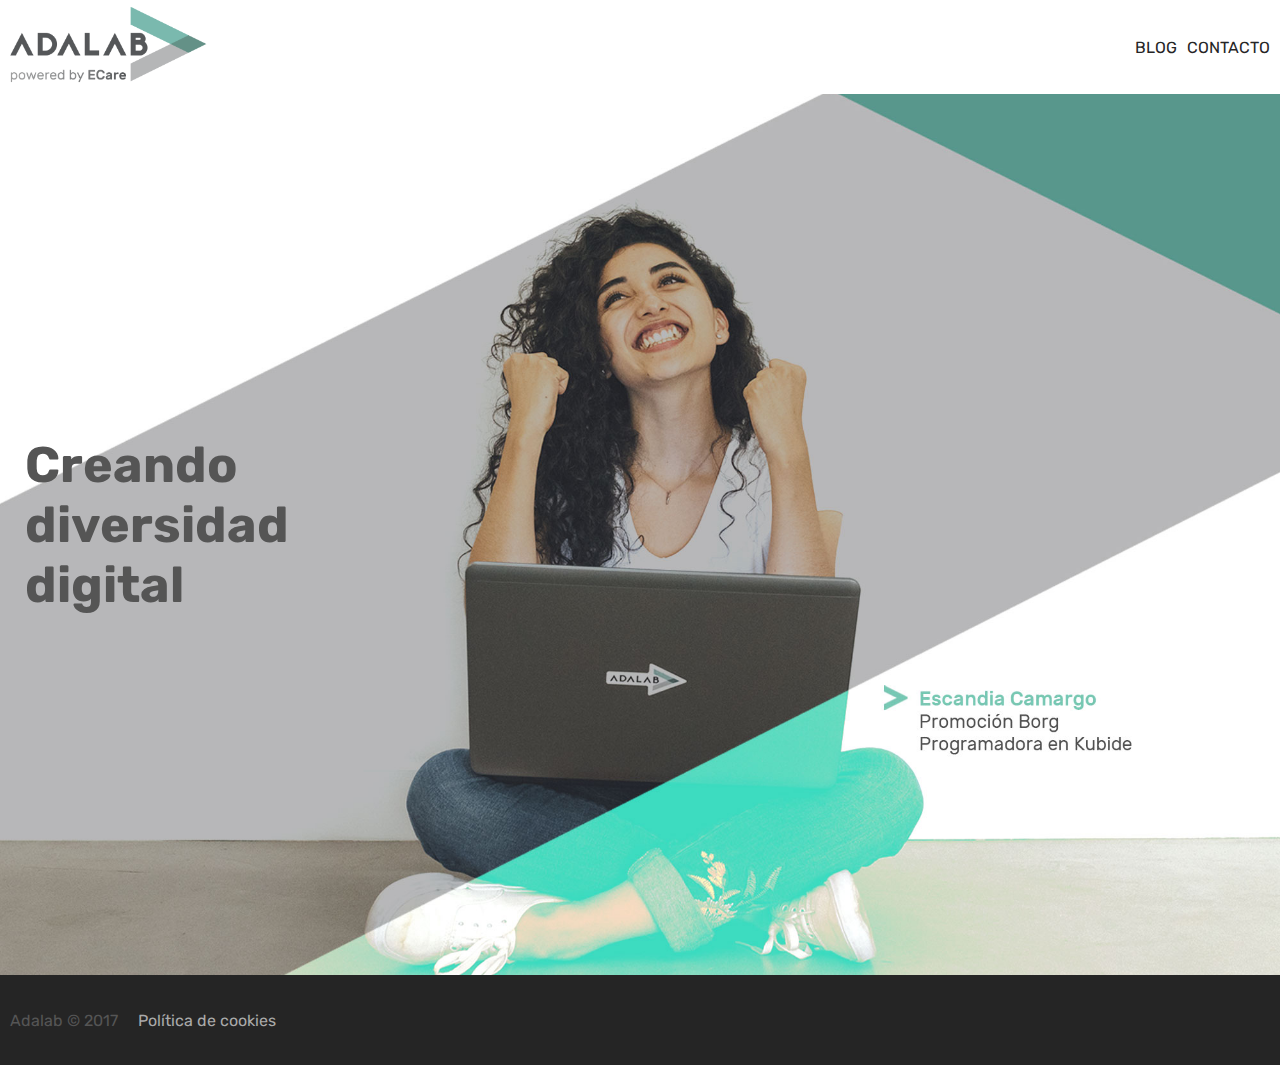
<file: index.html>
<!DOCTYPE html>
<html lang="es">
<head>
	<meta charset="UTF-8">
	<meta name="viewport" content="width=device-width, initial-scale=1.0">
	<meta http-equiv="X-UA-Compatible" content="ie=edge">
	<link rel="stylesheet" href="style/style.css">
	<link rel="stylesheet" href="https://fonts.googleapis.com/css?family=Rubik">
	<title>Evaluación</title>
</head>

<body>

	<header>
		<div class="logo">
			<a href="http://adalab.es/">
				<img src="images/logo-adalab.png" alt="Logo Adalab" class="logo-adalab">
			</a>
		</div>
		<nav class="menu">
			<ul>
				<li> <a href="http://adalab.es/noticias/" class="text-link" title="blog">BLOG</a></li>
				<li> <a href="contacto.html" class="text-link" title="contacto"> CONTACTO</a></li>
			</ul>
		</nav>
	</header>

	<main>
		<div class="backimage">
			<div class="diversidad">
				<h1>Creando diversidad digital</h1>
			</div>
		</div>
	</main>
	<footer>
			<span class="copyright">Adalab &copy; 2017</span>
			<span>
				<a href="http://adalab.es/politica-de-cookies/" class="cookies"> Política de cookies </a>
			</span>
	</footer>
</body>
</html>
</file>
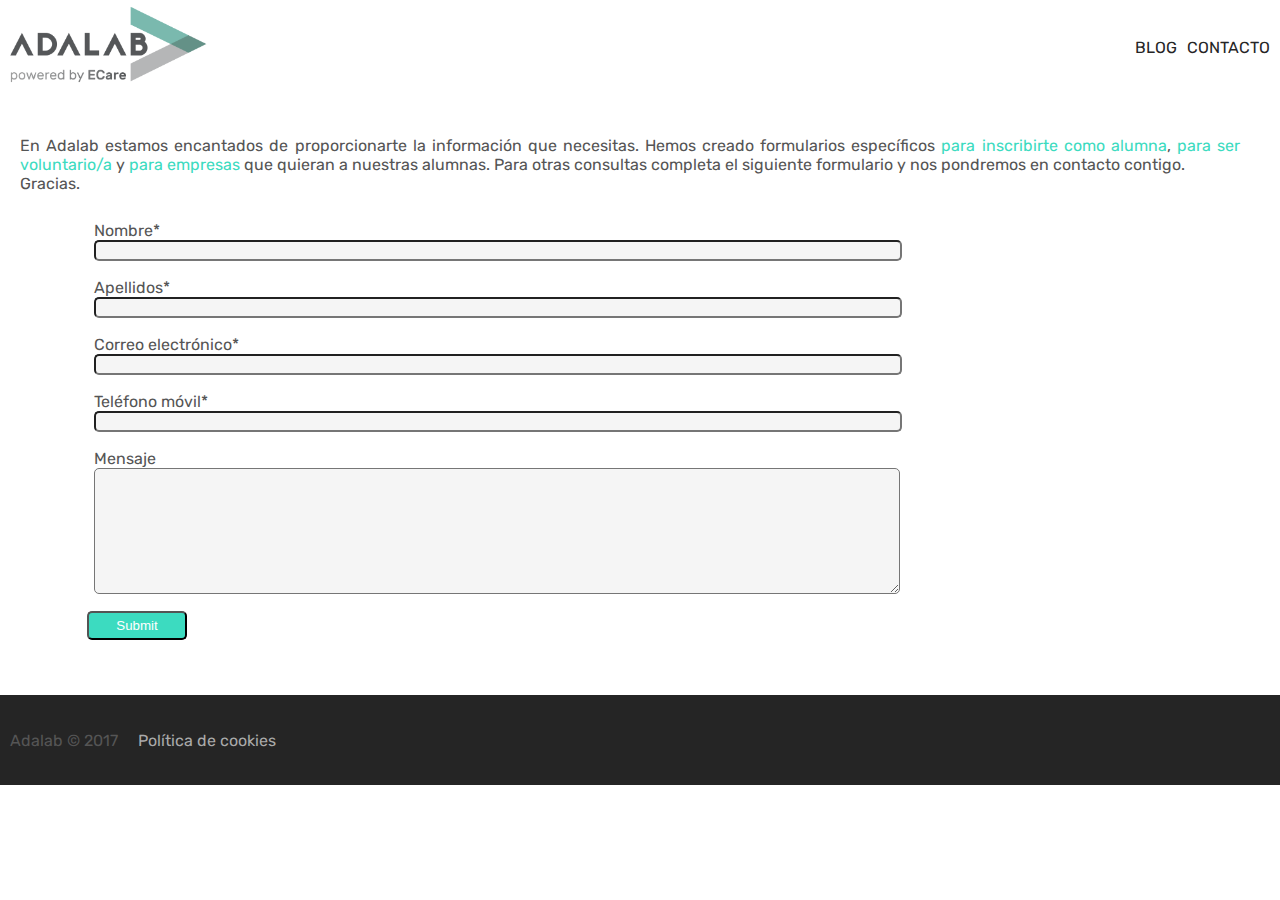
<file: contacto.html>
<!DOCTYPE html>
<html lang="es">
<head>
	<meta charset="UTF-8">
	<meta name="viewport" content="width=device-width, initial-scale=1.0">
	<meta http-equiv="X-UA-Compatible" content="ie=edge">
	<link rel="stylesheet" href="style/style.css">
	<link rel="stylesheet" href="https://fonts.googleapis.com/css?family=Rubik">
	<title>Formulario de contacto</title>
</head>
<body>
	<header>
		<div class="logo">
			<a href="http://adalab.es/">
				<img src="images/logo-adalab.png" alt="Logo Adalab" class="logo-adalab">
			</a>
		</div>
		<nav class="menu">
			<ul>
				<li> <a href="http://adalab.es/noticias/" class="text-link" title="blog">BLOG</a></li>
				<li> <a href="contacto.html" class="text-link" title="contacto"> CONTACTO</a></li>
			</ul>
		</nav>
	</header>
	<form method="post">
		<div class="intro">
			<p>En Adalab estamos encantados de proporcionarte la información que necesitas. Hemos creado formularios específicos<span class="azulito"> para inscribirte como alumna</span>, <span class="azulito">para ser voluntario/a</span> y<span class="azulito"> para empresas </span>que quieran a nuestras alumnas. Para otras consultas completa el siguiente formulario y nos pondremos en contacto contigo.<br>Gracias.</br></p>
		</div>
		<div class="cajitas">
			<div class="title">
				<label for="name">Nombre*</label>
				<input id="name" type="text" name="name" class="name" required>
			</div>
			<div class="title">
				<label for="surnames">Apellidos*</label>
				<input id="surnames" type="text" name="surnames" class="surnames" required>
			</div>
			<div class="title">
				<label for="email">Correo electrónico*</label>
				<input id="email" type="email" name="email" class="email" required>
			</div>
			<div class="title">
				<label for="phone">Teléfono móvil*</label>
				<input id="phone" type="tel" name="phone" class="phone" required>
			</div>
			<div class="title">
				<label for="comments">Mensaje</label>
				<textarea id="comments" name="comments" rows="8" cols="20"></textarea>
			</div>
			<input id="submit" type="submit" name="submit" class="submit" >
		</div>
	</form>
	<footer>
		<span class="copyright">Adalab &copy; 2017</span>
		<span>
			<a href="http://adalab.es/politica-de-cookies/" class="cookies"> Política de cookies </a>
		</span>
	</footer>

</body>
</html>
</file>
<file: style/style.css>
body{
	font-family: 'Rubik';
	display: flex;
	flex-direction: column;
	min-height: 100vh;
	margin: 0px;
}
/*header*/
header{
	position: fixed;
	z-index: 1;
	background-color: #fff;
	display: flex;
	flex-direction: column;
	width: 100%;
	padding: 5px;
}
.logo img{
	width: 206px;
	height: 80px;
	box-sizing: border-box;
}
.menu a{
	text-decoration: none;
	color: #252525;
}
.menu ul{
	display: flex;
	flex-direction: row;
	justify-content: flex-start;
	align-content: center;
	list-style: none;
	margin: 0px;
	border: 0px;
	padding: 0px;
}
.menu li{
	padding: 5px;
	margin: 0px;
}
.logo-adalab{
	width: 150px;
	height: 70px;
	background-color: #fff;
	margin: 0px;
}
nav .menu{
	/*width: 160px;*/
	margin: 0px;
	border: 0px;
	padding: 0px;
}
nav{
	flex-direction: row;
}
.text-link:hover {
  color: #3CDBC0;
	border-bottom: 3px solid #3CDBC0 ;
}

/*Principal*/
main{
	flex: 1;
}
.backimage{
	height: 100vh;
	background: url('../images/banner_home_v3.jpeg');
	background-size: cover;
	background-position: center center;
	background-repeat: no-repeat;
	display: flex;
	align-items: center;
	justify-content: flex-start;
	margin-top: 75px;
}
.diversidad{
	padding-left: 20px;
	width: 120px;
	margin-left: 5px;
}
.diversidad h1{
	color: #555555;
	font-size: 20px;

}

/*footer*/
footer{
	box-sizing: border-box;
	display:flex;
	background-color: #252525;
	justify-content: flex-start;
	align-items: center;
	height: 50px;
}
.copyright{
	color: #555555;
	margin-left: 10px;
}
.cookies{
	color: #aaaaaa;
	margin-left: 20px;
	text-decoration: none;

}
/*Formulario*/
form{
	display: flex;
	flex-direction: column;
	justify-content: center;
	align-items: center;
	padding-top: 120px;
	padding-left: 20px;
	margin-bottom: 50px;
	padding-right: 20px;
	box-sizing: border-box;
	color: #555;
	text-align: justify;
	}
.cajitas{
	width: 90%;
}
.cajitas div{
		display: flex;
		flex-direction: column;
		justify-content: flex-start;
		padding: 5px;
		margin: 7px;
	}

.intro span{
	color: #3CDBC0;
}
form input, textarea{
	border-radius: 5px;
	background-color: #f5f5f5;
}
.submit{
	color: #fff;
	padding: 5px;
	margin: 5px;
	background-color: #3CDBC0;
}
/*MEDIAS*/
@media all and (min-width: 500px) {
header{
	flex-direction: row;
	justify-content: space-between;
	align-items: center;
}
.menu ul{
	margin: 10px;
}
.intro{
	padding-right: 20px;
}
.diversidad h1{
	font-size: 38px;
}
.diversidad{
	width: 200px;
}
footer{
	height: 70px;
}
.cajitas{
	width: 90%;
}
input.submit{
	width: 100px;
}
}

@media all and (min-width: 900px){
	.diversidad h1{
		font-size: 50px;
	}
	.diversidad{
		width: 250px;
	}
	.backimage{
		height: 100vh;
		width: auto;
	}
footer{
	height: 90px;
}
.cajitas input, textarea{
	width: 800px;
}
input.submit{
	width: 100px;
}
}
/*Fin medias*/


/*Colores
#555555 gris oscuro
#aaaaaa gris clarito
#f5f5f5 gris más clarito
#3CDBC0 azul adalab
#252525 negro
#fff blanco absoluto */
</file>
